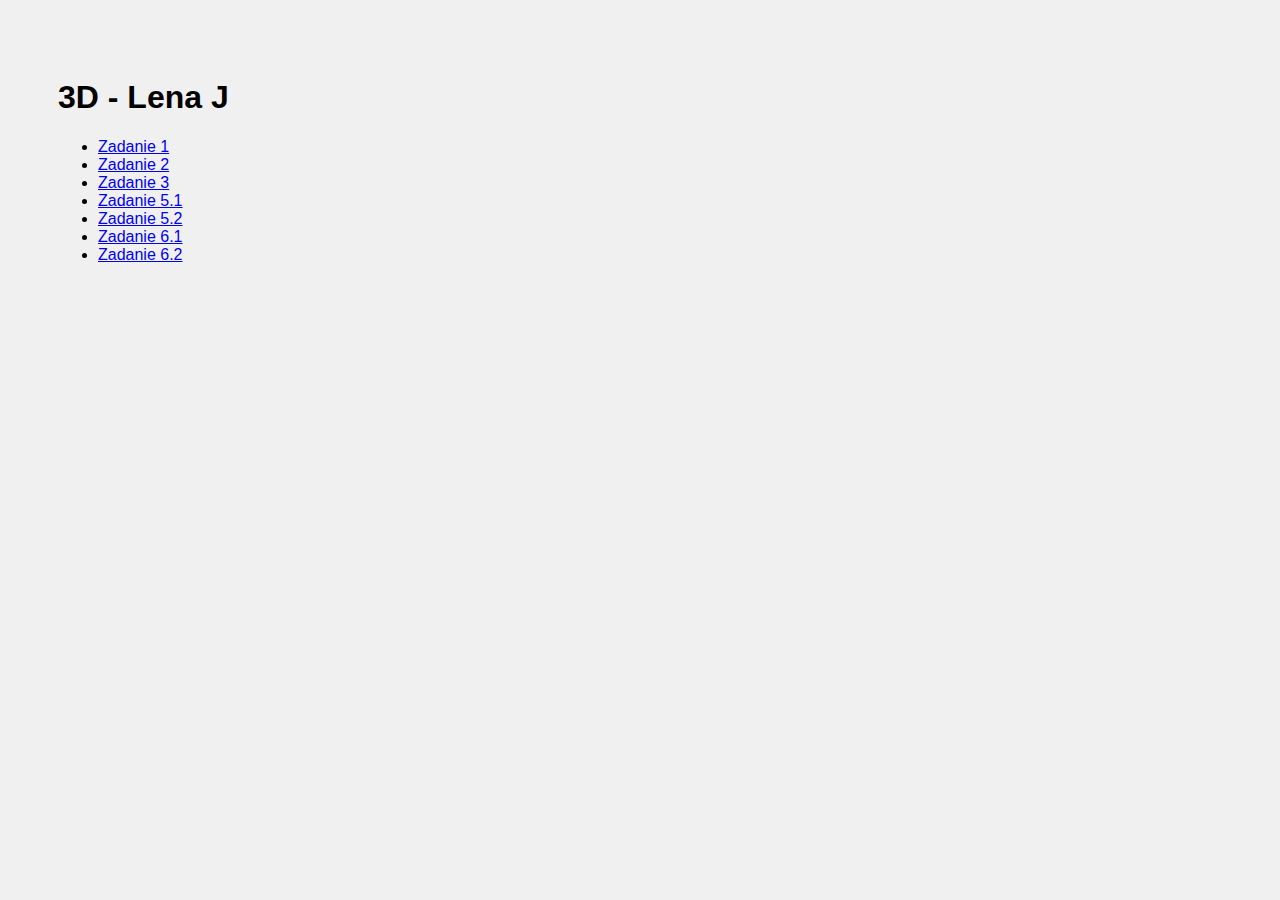
<file: index.html>
<!doctype html>
<html>
<head>
    <meta charset="UTF-8">
    <title>Zadanie 4.4</title>
</head>
<body style="font-family: Arial, sans-serif; background-color: #f0f0f0; padding: 50px;">
    <h1>3D - Lena J</h1>
   
    <ul>

	<li><a href="zadanie1.html">Zadanie 1</a></li>

        <li><a href="zadanie2.html">Zadanie 2</a></li>
        
        <li><a href="zadanie3.html">Zadanie 3</a></li>

		<li><a href="zad_5_1.html">Zadanie 5.1</a></li>

		<li><a href="zad_5_2.html">Zadanie 5.2</a></li>

		<li><a href="6.1.html">Zadanie 6.1</a></li>

		<li><a href="bmi.html">Zadanie 6.2</a></li>

    </ul>
</body>

</html>
</file>
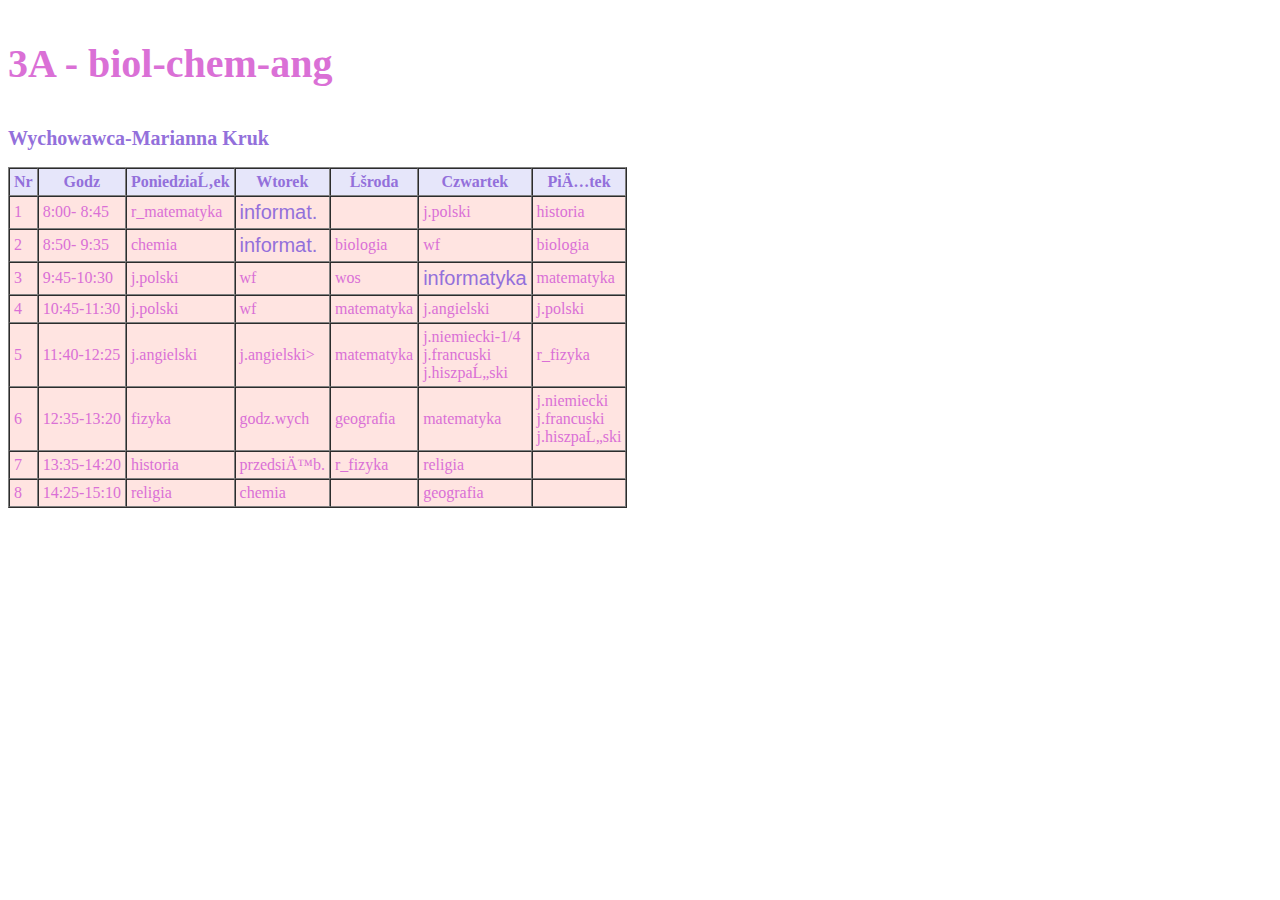
<file: 3A.html>
<!doctype html>
<html><head>
<meta charset=UTF-8" /> 
<meta http-equiv="Content-Language" content="pl">
<meta name="description" content="Plan lekcji oddziału 3A">
<link rel="stylesheet" href="styleplan.css" type="text/css">
<title>Plan lekcji oddziału - 3A</title>
</head>
<body>
<h3>3A - biol-chem-ang</h3>
<h2>Wychowawca-Marianna Kruk</h2>

<table border="1" cellspacing="0" cellpadding="4">
<tr>
<th>Nr</th>
<th>Godz</th>
<th>Poniedziałek</th>
<th>Wtorek</th>
<th>Środa</th>
<th>Czwartek</th>
<th>Piątek</th>
</tr>
<tr>
<td>1</td>
<td> 8:00- 8:45</td>
<td>r_matematyka</td>
<td><h9>informat.</h9></td>
<td>&nbsp;</td>
<td>j.polski</td>
<td>historia</td>
</tr>
<tr>
<td>2</td>
<td> 8:50- 9:35</td>
<td>chemia </td>
<td><h9>informat.</h9></td>
<td>biologia</td>
<td>wf</td>
<td>biologia</td>
</tr>
<tr>
<td>3</td>
<td> 9:45-10:30</td>
<td>j.polski</td>
<td>wf</td>
<td>wos</td>
<td><h9>informatyka</h9></td>
<td>matematyka </td>
</tr>
<tr>
<td>4</td>
<td>10:45-11:30</td>
<td>j.polski</td>
<td>wf</td>
<td>matematyka</td>
<td>j.angielski</td>
<td>j.polski </td>
</tr>
<tr>
<td>5</td>
<td>11:40-12:25</td>
<td>j.angielski</td>
<td>j.angielski></td>
<td>matematyka </td>
<td>j.niemiecki-1/4<br>j.francuski<br>j.hiszpański</td>
<td>r_fizyka</td>
</tr>
<tr>
<td>6</td>
<td>12:35-13:20</td>
<td>fizyka </td>
<td>godz.wych </td>
<td>geografia </td>
<td>matematyka </td>
<td>j.niemiecki<br>j.francuski<br>j.hiszpański</td>
</tr>
<tr>
<td>7</td>
<td>13:35-14:20</td>
<td>historia</td>
<td>przedsięb.</td>
<td>r_fizyka</td>
<td>religia </td>
<td>&nbsp;</td>
</tr>
<tr>
<td>8</td>
<td>14:25-15:10</td>
<td>religia </td>
<td>chemia </td>
<td>&nbsp;</td>
<td>geografia </td>
<td>&nbsp;</td>
</tr>
</table>


</body>
</html>
</file>
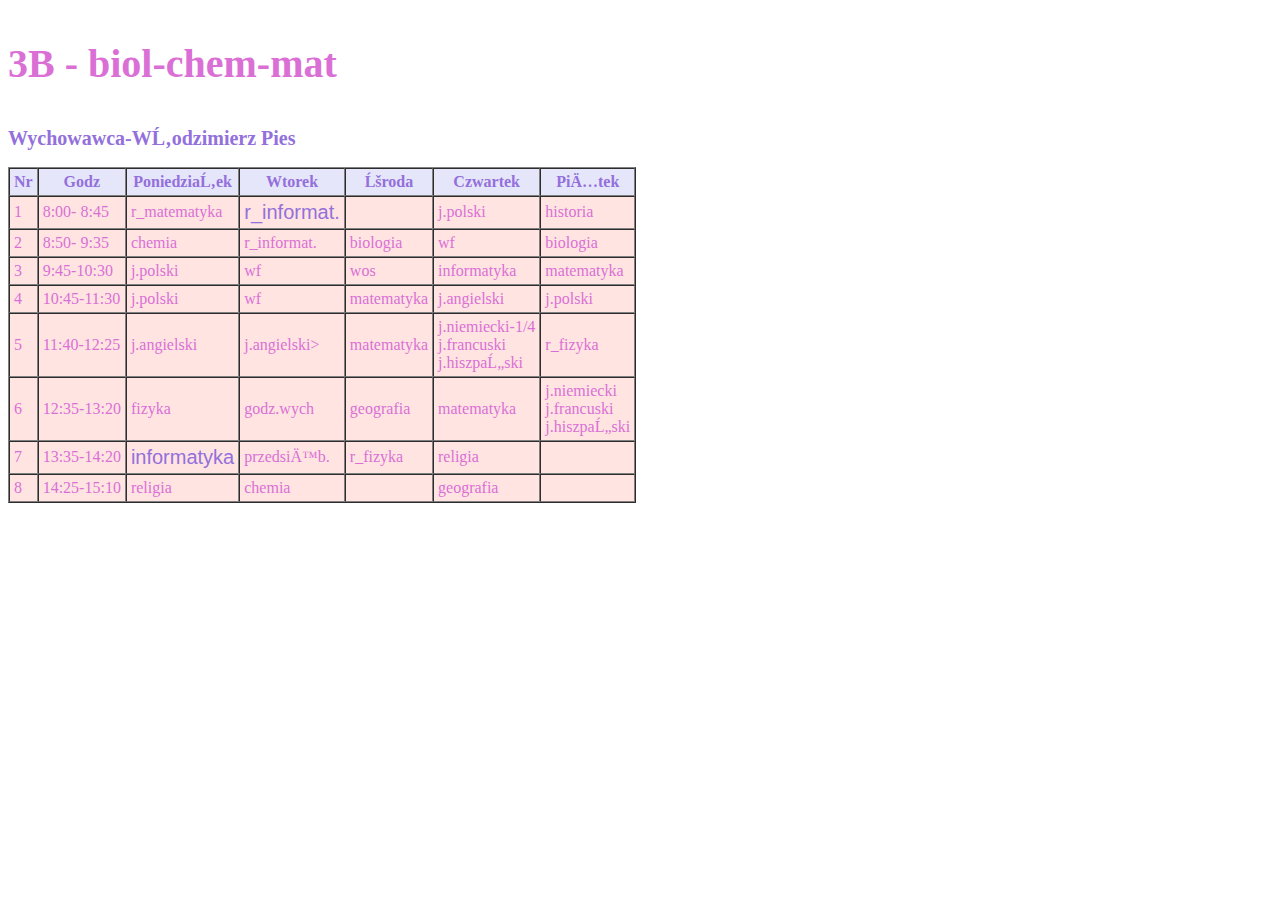
<file: 3B.html>
<!doctype html>
<html><head>
<meta charset=UTF-8" /> 
<meta http-equiv="Content-Language" content="pl">
<meta name="description" content="Plan lekcji oddziału 3B">
<link rel="stylesheet" href="styleplan.css" type="text/css">
<title>Plan lekcji oddziału - 3B</title>
</head>
<body>
<h3>3B - biol-chem-mat</h3>
<h2>Wychowawca-Włodzimierz Pies</h2>

<table border="1" cellspacing="0" cellpadding="4">
<tr>
<th>Nr</th>
<th>Godz</th>
<th>Poniedziałek</th>
<th>Wtorek</th>
<th>Środa</th>
<th>Czwartek</th>
<th>Piątek</th>
</tr>
<tr>
<td>1</td>
<td> 8:00- 8:45</td>
<td>r_matematyka</td>
<td><h9>r_informat.</h9></td>
<td>&nbsp;</td>
<td>j.polski</td>
<td>historia</td>
</tr>
<tr>
<td>2</td>
<td> 8:50- 9:35</td>
<td>chemia </td>
<td>r_informat.</td>
<td>biologia</td>
<td>wf</td>
<td>biologia</td>
</tr>
<tr>
<td>3</td>
<td> 9:45-10:30</td>
<td>j.polski</td>
<td>wf</td>
<td>wos</td>
<td>informatyka</td>
<td>matematyka </td>
</tr>
<tr>
<td>4</td>
<td>10:45-11:30</td>
<td>j.polski</td>
<td>wf</td>
<td>matematyka</td>
<td>j.angielski</td>
<td>j.polski </td>
</tr>
<tr>
<td>5</td>
<td>11:40-12:25</td>
<td>j.angielski</td>
<td>j.angielski></td>
<td>matematyka </td>
<td>j.niemiecki-1/4<br>j.francuski<br>j.hiszpański</td>
<td>r_fizyka</td>
</tr>
<tr>
<td>6</td>
<td>12:35-13:20</td>
<td>fizyka </td>
<td>godz.wych </td>
<td>geografia </td>
<td>matematyka </td>
<td>j.niemiecki<br>j.francuski<br>j.hiszpański</td>
</tr>
<tr>
<td>7</td>
<td>13:35-14:20</td>
<td><h9>informatyka</h9> </td>
<td>przedsięb.</td>
<td>r_fizyka</td>
<td>religia </td>
<td>&nbsp;</td>
</tr>
<tr>
<td>8</td>
<td>14:25-15:10</td>
<td>religia </td>
<td>chemia </td>
<td>&nbsp;</td>
<td>geografia </td>
<td>&nbsp;</td>
</tr>
</table>


</body>
</html>
</file>
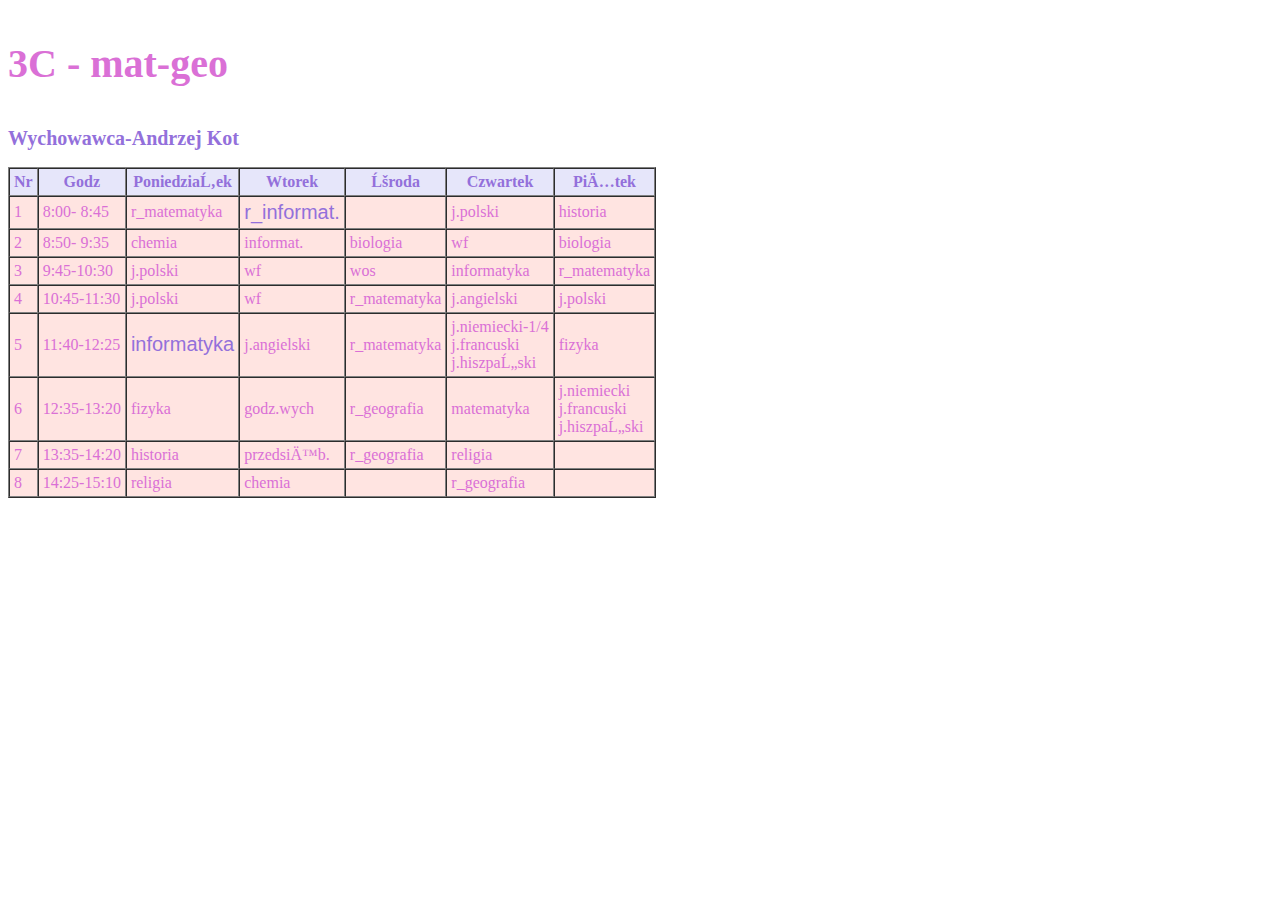
<file: 3C.html>
<!doctype html>
<html><head>
<meta charset=UTF-8" /> 
<meta http-equiv="Content-Language" content="pl">
<meta name="description" content="Plan lekcji oddziału 3C">
<link rel="stylesheet" href="styleplan.css" type="text/css">
<title>Plan lekcji oddziału - 3C</title>
</head>
<body>
<h3>3C - mat-geo</h3>
<h2>Wychowawca-Andrzej Kot</h2>

<table border="1" cellspacing="0" cellpadding="4">
<tr>
<th>Nr</th>
<th>Godz</th>
<th>Poniedziałek</th>
<th>Wtorek</th>
<th>Środa</th>
<th>Czwartek</th>
<th>Piątek</th>
</tr>
<tr>
<td>1</td>
<td> 8:00- 8:45</td>
<td>r_matematyka</td>
<td><h9>r_informat.</h9></td>
<td>&nbsp;</td>
<td>j.polski</td>
<td>historia</td>
</tr>
<tr>
<td>2</td>
<td> 8:50- 9:35</td>
<td>chemia </td>
<td>informat.</td>
<td>biologia</td>
<td>wf</td>
<td>biologia</td>
</tr>
<tr>
<td>3</td>
<td> 9:45-10:30</td>
<td>j.polski</td>
<td>wf</td>
<td>wos</td>
<td>informatyka</td>
<td>r_matematyka</td>
</tr>
<tr>
<td>4</td>
<td>10:45-11:30</td>
<td>j.polski</td>
<td>wf</td>
<td>r_matematyka</td>
<td>j.angielski</td>
<td>j.polski </td>
</tr>
<tr>
<td>5</td>
<td>11:40-12:25</td>
<td><h9>informatyka</h9></td>
<td>j.angielski</td>
<td>r_matematyka </td>
<td>j.niemiecki-1/4<br>j.francuski<br>j.hiszpański</td>
<td>fizyka</td>
</tr>
<tr>
<td>6</td>
<td>12:35-13:20</td>
<td>fizyka </td>
<td>godz.wych </td>
<td>r_geografia </td>
<td>matematyka </td>
<td>j.niemiecki<br>j.francuski<br>j.hiszpański</td>
</tr>
<tr>
<td>7</td>
<td>13:35-14:20</td>
<td>historia </td>
<td>przedsięb.</td>
<td>r_geografia</td>
<td>religia </td>
<td>&nbsp;</td>
</tr>
<tr>
<td>8</td>
<td>14:25-15:10</td>
<td>religia </td>
<td>chemia </td>
<td>&nbsp;</td>
<td>r_geografia</td>
<td>&nbsp;</td>
</tr>
</table>


</body>
</html>
</file>
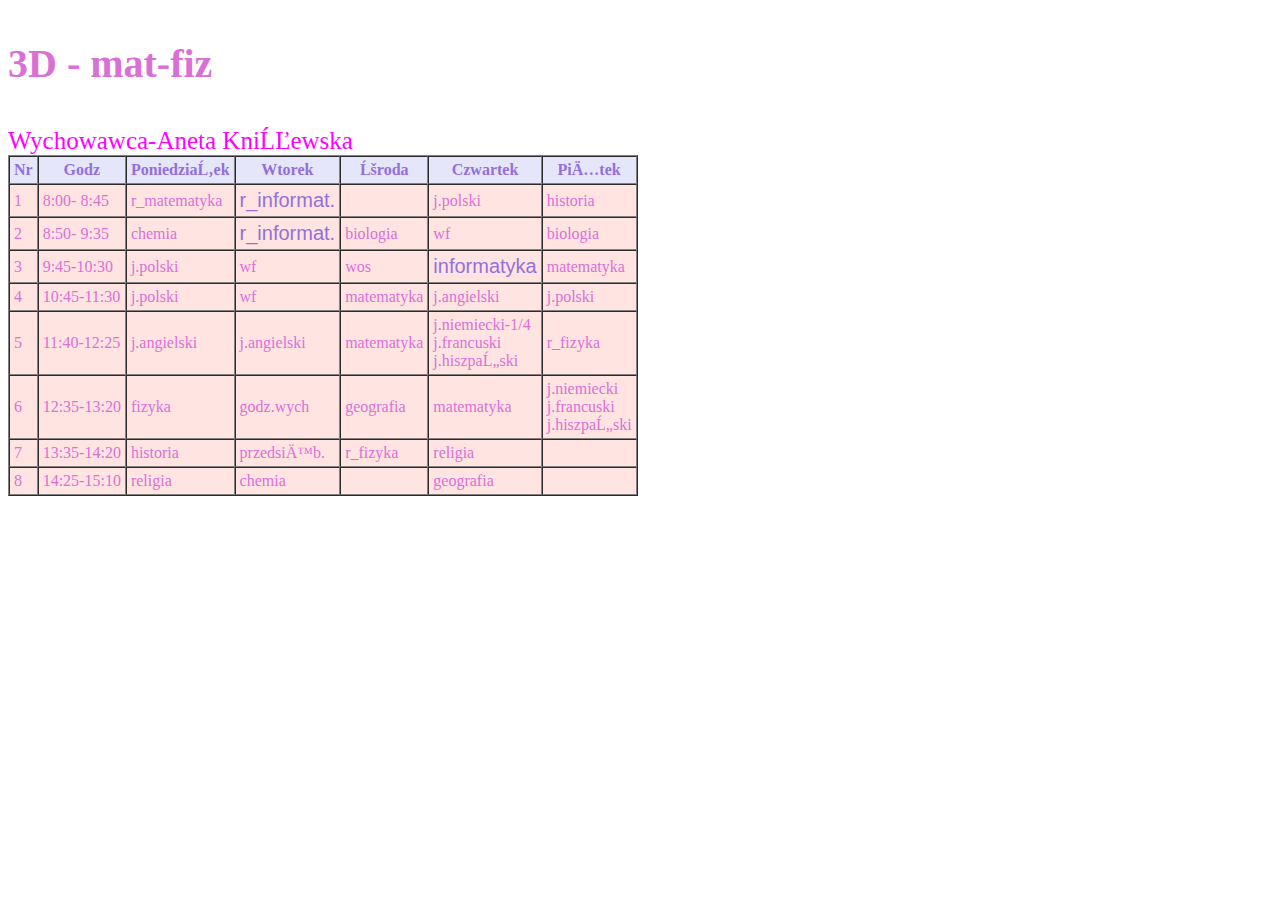
<file: 3D.html>
<!doctype html>
<html><head>
<meta charset=UTF-8" /> 
<meta http-equiv="Content-Language" content="pl">
<meta name="description" content="Plan lekcji oddziału 3D">
<link rel="stylesheet" href="styleplan.css" type="text/css">
<title>Plan lekcji oddziału - 3D</title>
</head>
<body>
<h3>3D - mat-fiz</h3>
<h22>Wychowawca-Aneta Kniżewska</h22>

<table border="1" cellspacing="0" cellpadding="4">
<tr>
<th>Nr</th>
<th>Godz</th>
<th>Poniedziałek</th>
<th>Wtorek</th>
<th>Środa</th>
<th>Czwartek</th>
<th>Piątek</th>
</tr>
<tr>
<td>1</td>
<td> 8:00- 8:45</td>
<td>r_matematyka</td>
<td><h9>r_informat.</h9></td>
<td>&nbsp;</td>
<td>j.polski</td>
<td>historia</td>
</tr>
<tr>
<td>2</td>
<td> 8:50- 9:35</td>
<td>chemia </td>
<td><h9>r_informat.</h9></td>
<td>biologia</td>
<td>wf</td>
<td>biologia</td>
</tr>
<tr>
<td>3</td>
<td> 9:45-10:30</td>
<td>j.polski</td>
<td>wf</td>
<td>wos</td>
<td><h9>informatyka</h9></td>
<td>matematyka </td>
</tr>
<tr>
<td>4</td>
<td>10:45-11:30</td>
<td>j.polski</td>
<td>wf</td>
<td>matematyka</td>
<td>j.angielski</td>
<td>j.polski </td>
</tr>
<tr>
<td>5</td>
<td>11:40-12:25</td>
<td>j.angielski</td>
<td>j.angielski</td>
<td>matematyka </td>
<td>j.niemiecki-1/4<br>j.francuski<br>j.hiszpański</td>
<td>r_fizyka</td>
</tr>
<tr>
<td>6</td>
<td>12:35-13:20</td>
<td>fizyka </td>
<td>godz.wych </td>
<td>geografia </td>
<td>matematyka </td>
<td>j.niemiecki<br>j.francuski<br>j.hiszpański</td>
</tr>
<tr>
<td>7</td>
<td>13:35-14:20</td>
<td>historia </td>
<td>przedsięb.</td>
<td>r_fizyka</td>
<td>religia </td>
<td>&nbsp;</td>
</tr>
<tr>
<td>8</td>
<td>14:25-15:10</td>
<td>religia </td>
<td>chemia </td>
<td>&nbsp;</td>
<td>geografia </td>
<td>&nbsp;</td>
</tr>
</table>


</body>
</html>
</file>
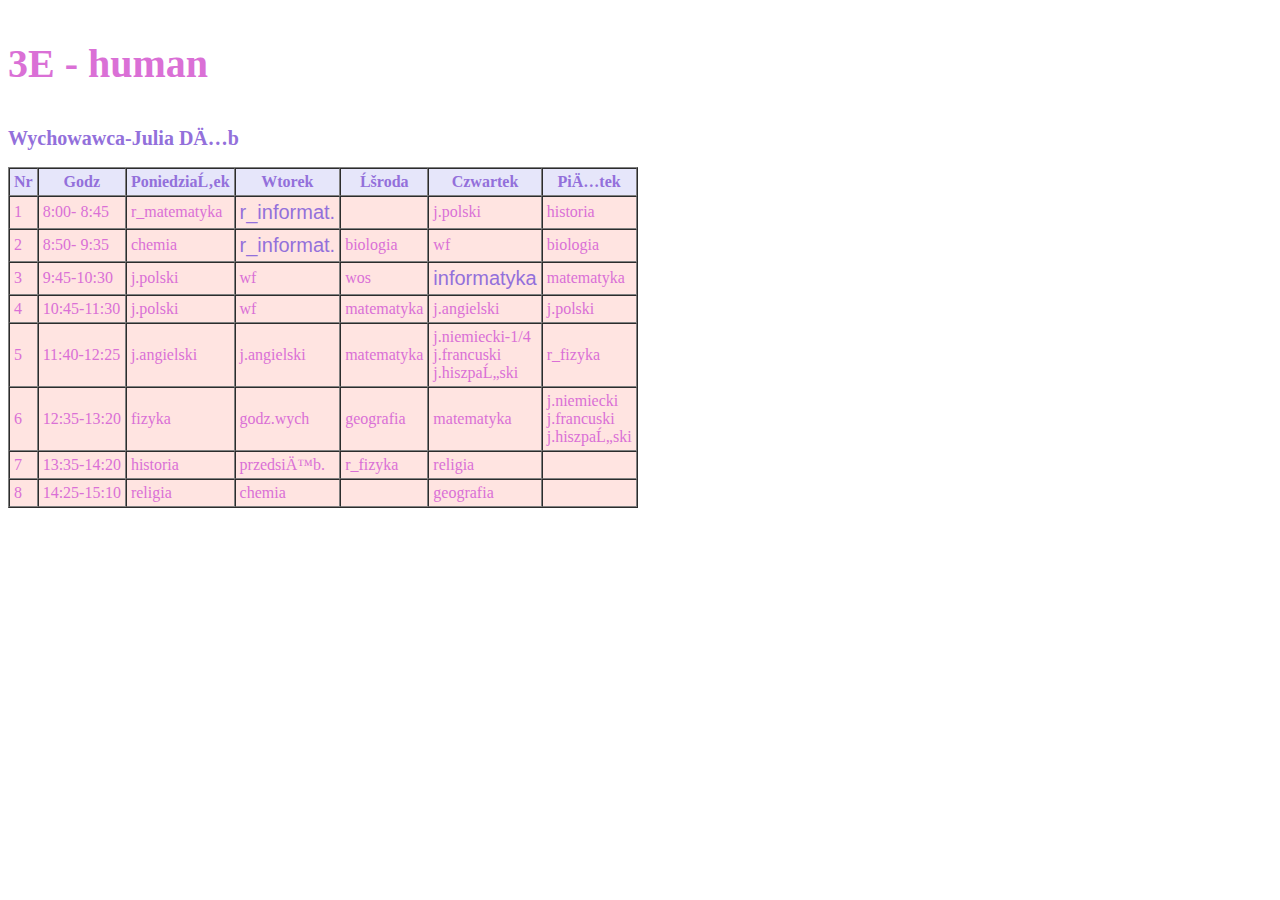
<file: 3E.html>
<!doctype html>
<html><head>
<meta charset=UTF-8" /> 
<meta http-equiv="Content-Language" content="pl">
<meta name="description" content="Plan lekcji oddziału 3E">
<link rel="stylesheet" href="styleplan.css" type="text/css">
<title>Plan lekcji oddziału - 3E</title>
</head>
<body>
<h3>3E - human</h3>
<h2>Wychowawca-Julia Dąb</h2>

<table border="1" cellspacing="0" cellpadding="4">
<tr>
<th>Nr</th>
<th>Godz</th>
<th>Poniedziałek</th>
<th>Wtorek</th>
<th>Środa</th>
<th>Czwartek</th>
<th>Piątek</th>
</tr>
<tr>
<td>1</td>
<td> 8:00- 8:45</td>
<td>r_matematyka</td>
<td><h9>r_informat.</h9></td>
<td>&nbsp;</td>
<td>j.polski</td>
<td>historia</td>
</tr>
<tr>
<td>2</td>
<td> 8:50- 9:35</td>
<td>chemia </td>
<td><h9>r_informat.</h9</td>
<td>biologia</td>
<td>wf</td>
<td>biologia</td>
</tr>
<tr>
<td>3</td>
<td> 9:45-10:30</td>
<td>j.polski</td>
<td>wf</td>
<td>wos</td>
<td><h9>informatyka</h9></td>
<td>matematyka </td>
</tr>
<tr>
<td>4</td>
<td>10:45-11:30</td>
<td>j.polski</td>
<td>wf</td>
<td>matematyka</td>
<td>j.angielski</td>
<td>j.polski </td>
</tr>
<tr>
<td>5</td>
<td>11:40-12:25</td>
<td>j.angielski</td>
<td>j.angielski</td>
<td>matematyka </td>
<td>j.niemiecki-1/4<br>j.francuski<br>j.hiszpański</td>
<td>r_fizyka</td>
</tr>
<tr>
<td>6</td>
<td>12:35-13:20</td>
<td>fizyka </td>
<td>godz.wych </td>
<td>geografia </td>
<td>matematyka </td>
<td>j.niemiecki<br>j.francuski<br>j.hiszpański</td>
</tr>
<tr>
<td>7</td>
<td>13:35-14:20</td>
<td>historia </td>
<td>przedsięb.</td>
<td>r_fizyka</td>
<td>religia </td>
<td>&nbsp;</td>
</tr>
<tr>
<td>8</td>
<td>14:25-15:10</td>
<td>religia </td>
<td>chemia </td>
<td>&nbsp;</td>
<td>geografia </td>
<td>&nbsp;</td>
</tr>
</table>


</body>
</html>
</file>
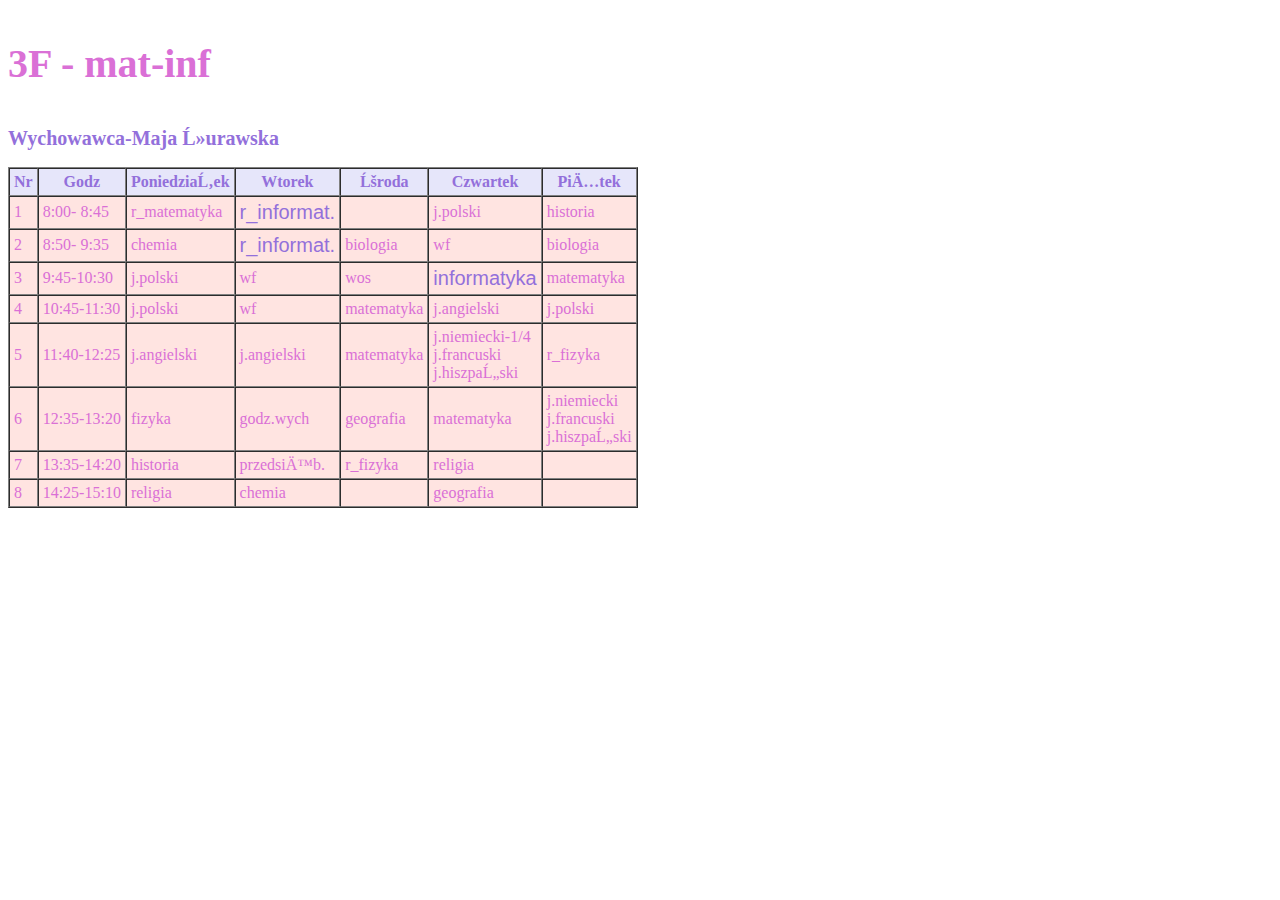
<file: 3F.html>
<!doctype html>
<html><head>
<meta charset=UTF-8" /> 
<meta http-equiv="Content-Language" content="pl">
<meta name="description" content="Plan lekcji oddziału 3F">
<link rel="stylesheet" href="styleplan.css" type="text/css">
<title>Plan lekcji oddziału - 3F</title>
</head>
<body>
<h3>3F - mat-inf</h3>
<h2>Wychowawca-Maja Żurawska</h2>

<table border="1" cellspacing="0" cellpadding="4">
<tr>
<th>Nr</th>
<th>Godz</th>
<th>Poniedziałek</th>
<th>Wtorek</th>
<th>Środa</th>
<th>Czwartek</th>
<th>Piątek</th>
</tr>
<tr>
<td>1</td>
<td> 8:00- 8:45</td>
<td>r_matematyka</td>
<td><h9>r_informat.</h9></td>
<td>&nbsp;</td>
<td>j.polski</td>
<td>historia</td>
</tr>
<tr>
<td>2</td>
<td> 8:50- 9:35</td>
<td>chemia </td>
<td><h9>r_informat.</h9></td>
<td>biologia</td>
<td>wf</td>
<td>biologia</td>
</tr>
<tr>
<td>3</td>
<td> 9:45-10:30</td>
<td>j.polski</td>
<td>wf</td>
<td>wos</td>
<td><h9>informatyka</h9></td>
<td>matematyka </td>
</tr>
<tr>
<td>4</td>
<td>10:45-11:30</td>
<td>j.polski</td>
<td>wf</td>
<td>matematyka</td>
<td>j.angielski</td>
<td>j.polski </td>
</tr>
<tr>
<td>5</td>
<td>11:40-12:25</td>
<td>j.angielski</td>
<td>j.angielski</td>
<td>matematyka </td>
<td>j.niemiecki-1/4<br>j.francuski<br>j.hiszpański</td>
<td>r_fizyka</td>
</tr>
<tr>
<td>6</td>
<td>12:35-13:20</td>
<td>fizyka </td>
<td>godz.wych </td>
<td>geografia </td>
<td>matematyka </td>
<td>j.niemiecki<br>j.francuski<br>j.hiszpański</td>
</tr>
<tr>
<td>7</td>
<td>13:35-14:20</td>
<td>historia </td>
<td>przedsięb.</td>
<td>r_fizyka</td>
<td>religia </td>
<td>&nbsp;</td>
</tr>
<tr>
<td>8</td>
<td>14:25-15:10</td>
<td>religia </td>
<td>chemia </td>
<td>&nbsp;</td>
<td>geografia </td>
<td>&nbsp;</td>
</tr>
</table>


</body>
</html>
</file>
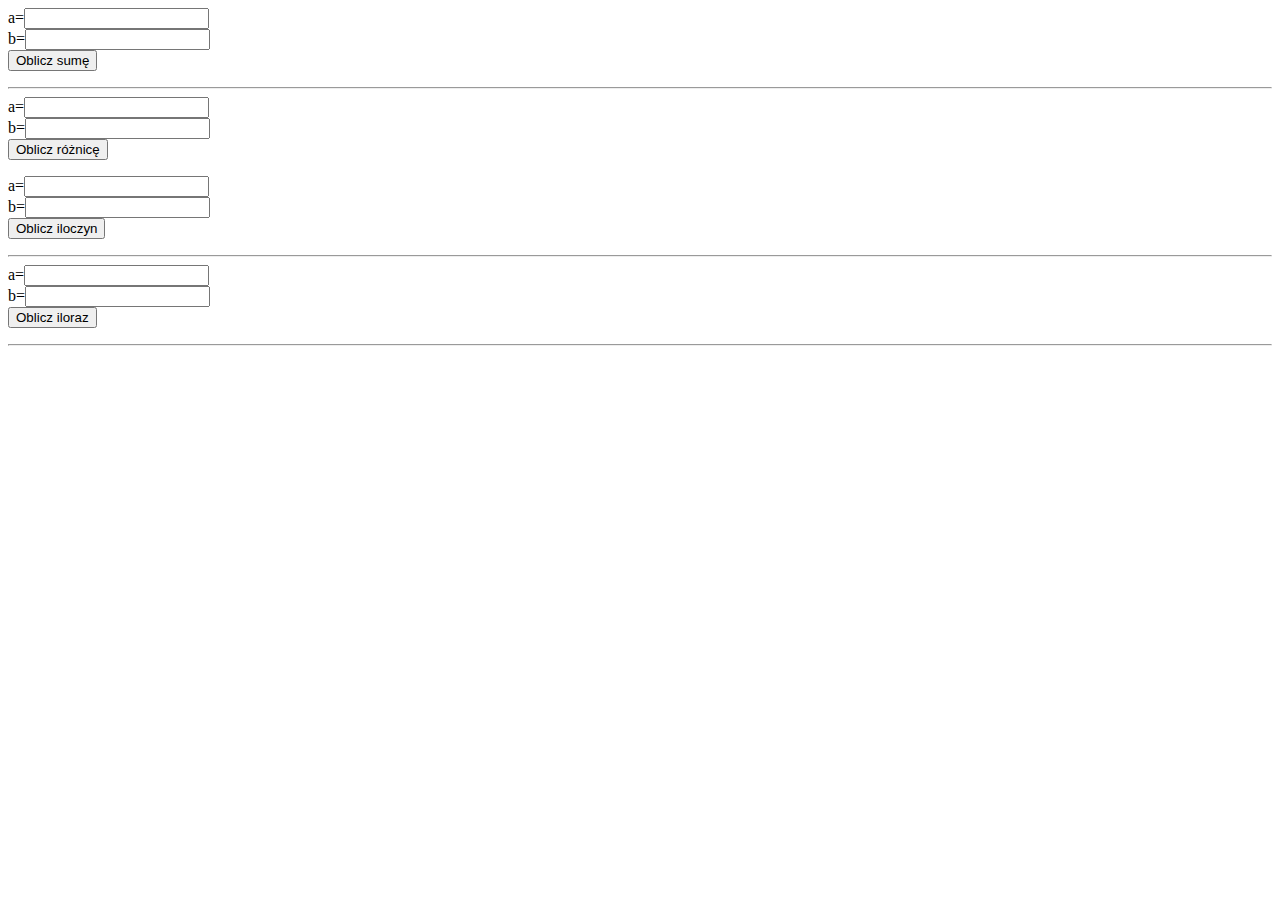
<file: 6.1.html>
<html>
<head>
  <meta http-equiv="Content-type" content="text/html; charset=UTF-8" />  
  <title>Kalkulator</title>
</head>
<body>

<script language="JavaScript">
function dodawanie() {
/* Odwołanie do formularza i jego elementów przez nazwę*/
var skl1=parseFloat(document.FormDod.a_dod.value);
var skl2=parseFloat(document.FormDod.b_dod.value);
var wynik = skl1+skl2;
alert(wynik);
}
</script>

<form name="FormDod">
a=<input type="Text" name="a_dod"><br>
b=<input type="Text" name="b_dod"><br>
<input type="Button" value="Oblicz sumę" onclick="dodawanie()">
</form>
<hr>



<script language="JavaScript">
function odejmowanie() {
/* Odwołanie do formularza i jego elementów przez indeks
Formularz o nazwie jakas_wymyslona_nazwa1 jest drugim formularzem w dokumencie więc ma indeks równy 1
Pole tekstowe o nazwie jakas_wymyslona_nazwa2 jest pierwszym elementem formularza więc ma indeks równy 0
*/
var skl1=parseFloat(document.forms[1].elements[0].value);
var skl2=parseFloat(document.forms[1].elements[1].value);
var wynik = skl1-skl2;
alert(wynik);
}
</script>

<form name="jakas_wymyslona_nazwa1">
a=<input type="Text" name="jakas_wymyslona_nazwa2"><br>
b=<input type="Text" name="jakas_wymyslona_nazwa3"><br>
<input type="Button" value="Oblicz różnicę" onclick="odejmowanie()">
</form>




<script language="JavaScript">
function mnozenie() {
/* Odwołanie do formularza i jego elementów przez nazwę*/
var skl1=parseFloat(document.FormMnoz.a_mnoz.value);
var skl2=parseFloat(document.FormMnoz.b_mnoz.value);
var wynik = skl1*skl2;
alert(wynik);
}
</script>

<form name="FormMnoz">
a=<input type="Text" name="a_mnoz"><br>
b=<input type="Text" name="b_mnoz"><br>
<input type="Button" value="Oblicz iloczyn" onclick="mnozenie()">
</form>
<hr>




<script language="JavaScript">
function dzielenie() {
/* Odwołanie do formularza i jego elementów przez nazwę*/
var skl1=parseFloat(document.FormDziel.a_dziel.value);
var skl2=parseFloat(document.FormDziel.b_dziel.value);
var wynik = skl1/skl2;
alert(wynik);
}
</script>

<form name="FormDziel">
a=<input type="Text" name="a_dziel"><br>
b=<input type="Text" name="b_dziel"><br>
<input type="Button" value="Oblicz iloraz" onclick="dzielenie()">
</form>
<hr>





</body>
</html>
</file>
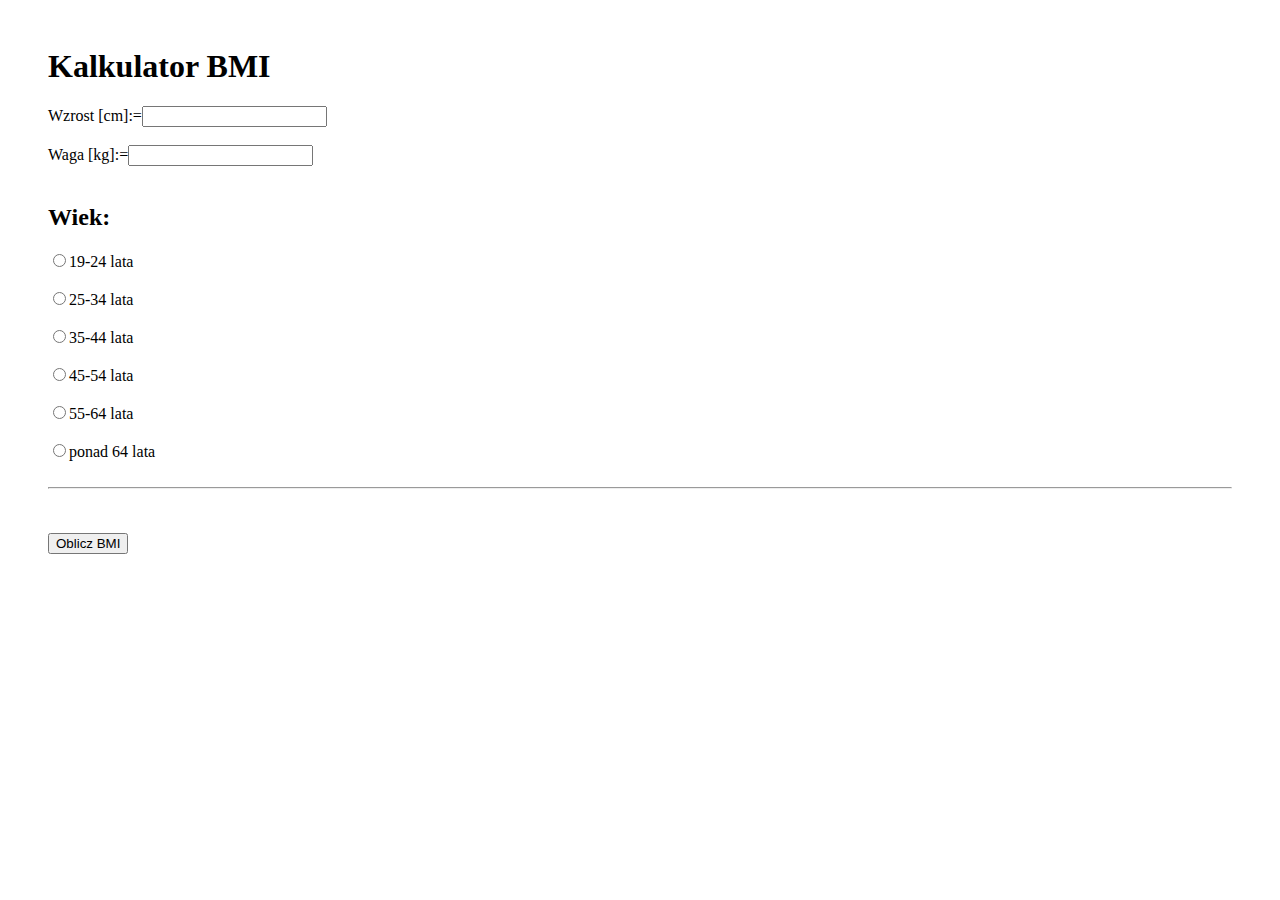
<file: bmi.html>
<html>
<head>
  <meta http-equiv="Content-type" content="text/html; charset=UTF-8" />  
  <title>KalkulatorBMI</title>
</head>
<body style="font-family: Georgia; padding: 40px;">

<h1>Kalkulator BMI</h1>

<script language="JavaScript">
function bmi() {
var skl1=parseFloat(document.FormBMI.waga.value);

var skl2=parseFloat(document.FormBMI.wzrost.value);
var wynik = skl1/(skl2**2/10000);
alert(Number(Math.round(wynik + 'e+2') + 'e-2'));
}
</script>

<form name="FormBMI">
Wzrost [cm]:=<input type="Text" name="wzrost"><br>
<br>
Waga [kg]:=<input type="Text" name="waga"><br>
<br>
<h2>Wiek:</h2>
<input type="radio" name="nazwa" value="19-24 lata" >19-24 lata<br><br>
<input type="radio" name="nazwa" value="25-34 lata" >25-34 lata<br><br>
<input type="radio" name="nazwa" value="35-44 lata" >35-44 lata<br><br>
<input type="radio" name="nazwa" value="45-54 lata" >45-54 lata<br><br>
<input type="radio" name="nazwa" value="55-64 lata" >55-64 lata<br><br>
<input type="radio" name="nazwa" value="ponad 64 lata" >ponad 64 lata<br><br>
<hr>
<br>
<br>
<input type="Button" value="Oblicz BMI" onclick="bmi()">
</form>






</body>
</html>
</file>
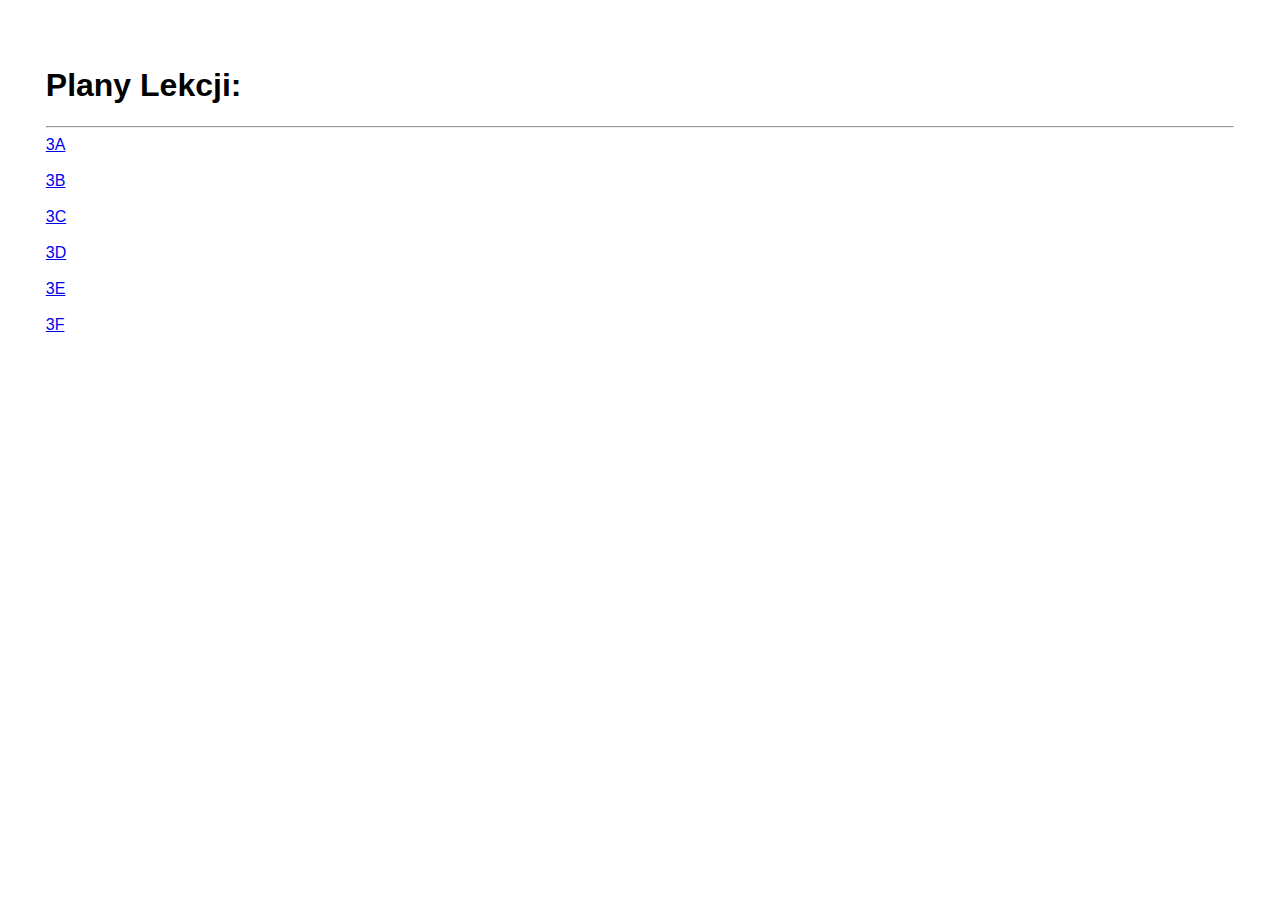
<file: zad_5_11.html>
<!doctype html>
<html>
<head>
    <meta charset="UTF-8">
    <title>Zadanie 5.1</title>
</head>
<body style="font-family: Arial, sans-serif; padding: 1cm;">
    <h1>Plany Lekcji:</h1>
  <hr>
        <a href="3A.html">3A</a>
        <br><br>
	<a href="3B.html">3B</a>
	<br><br>
	<a href="3C.html">3C</a>
	<br><br>
	<a href="3D.html">3D</a>
	<br><br>
	<a href="3E.html">3E</a>
	<br><br>
	<a href="3F.html">3F</a>
    
</body>
</html>
</file>
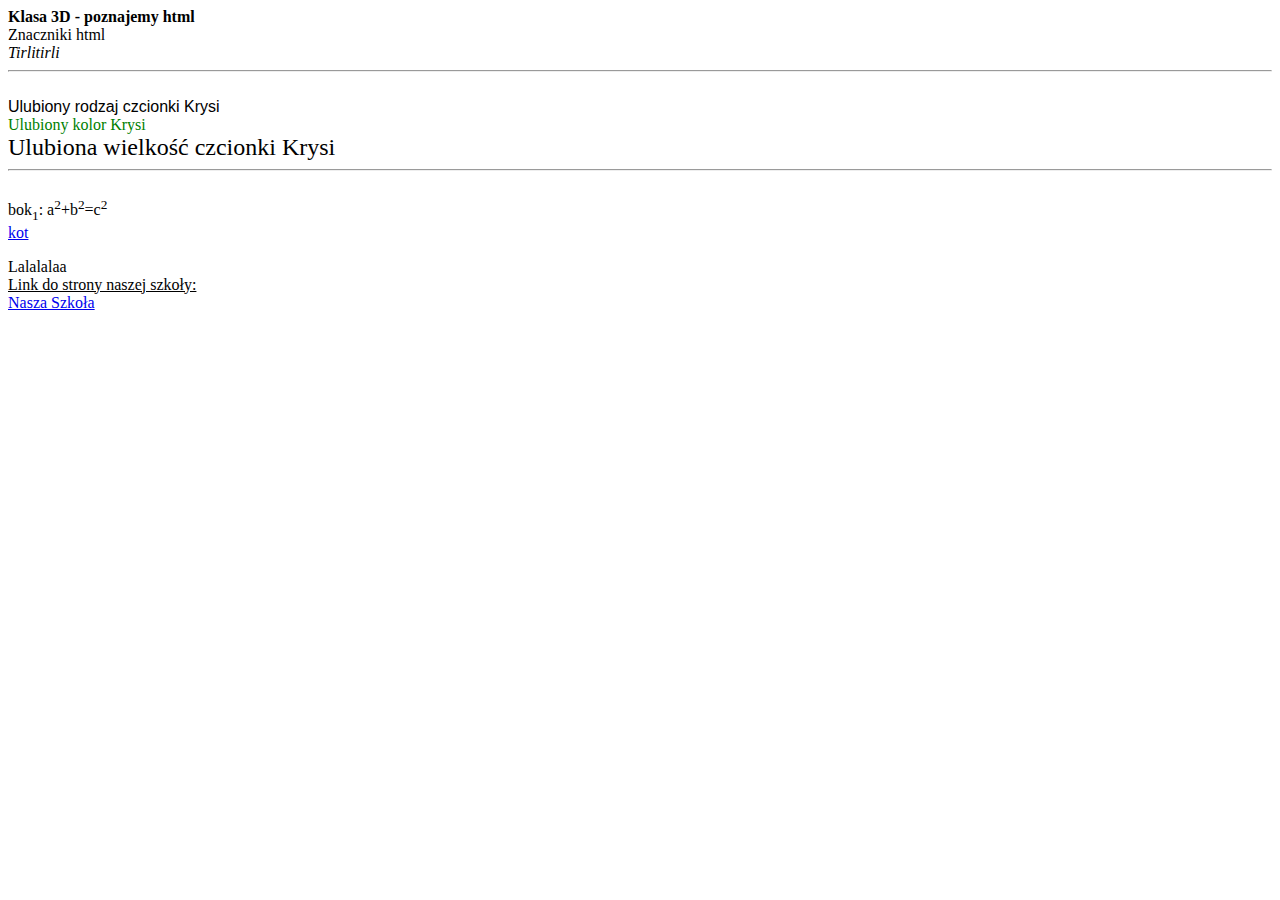
<file: zadanie1.html>
<!doctype html>
<html>
<head>
<meta charset="utf-8">
<meta name="description" content="Tu wpisz opis zawartości strony">
<title>Lekcja 1 - WWW</title>
</head>
<body>
 
<b>Klasa 3D - poznajemy html</b>
<br> Znaczniki html
<br> <i>Tirlitirli</i>
<hr>
<br> <span style="font-family: Arial">Ulubiony rodzaj czcionki Krysi</span>
<br> <span style="color: green">Ulubiony kolor Krysi</span>
<br> <span style="font-size: x-large">Ulubiona wielkość czcionki Krysi</span>
<hr>
<br> bok<sub>1</sub>: a<sup>2</sup>+b<sup>2</sup>=c<sup>2</sup>
<br> <a href="https://www.google.com/search?sca_esv=368d236c3a8fb3dd&rlz=1C1GCEU_enPL1183PL1184&udm=2&fbs=[base64]&q=kot&sa=X&ved=2ahUKEwjm54Tf88GRAxWeHBAIHZFfDWcQtKgLegQIDRAB&biw=989&bih=952&dpr=1#sv=CAMSVhoyKhBlLUJUdldlblNTdFBNU0lNMg5CVHZXZW5TU3RQTVNJTToOdl9NVDNEU0NZZm40Vk0gBCocCgZtb3NhaWMSEGUtQlR2V2VuU1N0UE1TSU0YADABGAcglMu5gwcwAkoKCAIQAhgCIAIoAg">kot</a>
<p> Lalalalaa
<br> <u>Link do strony naszej szkoły:</u>
 
<br> <a href="http://informatyka.mobile.prus.siedlce.pl/index.php/start">Nasza Szkoła
 
 
 
</body>
</html>
</file>
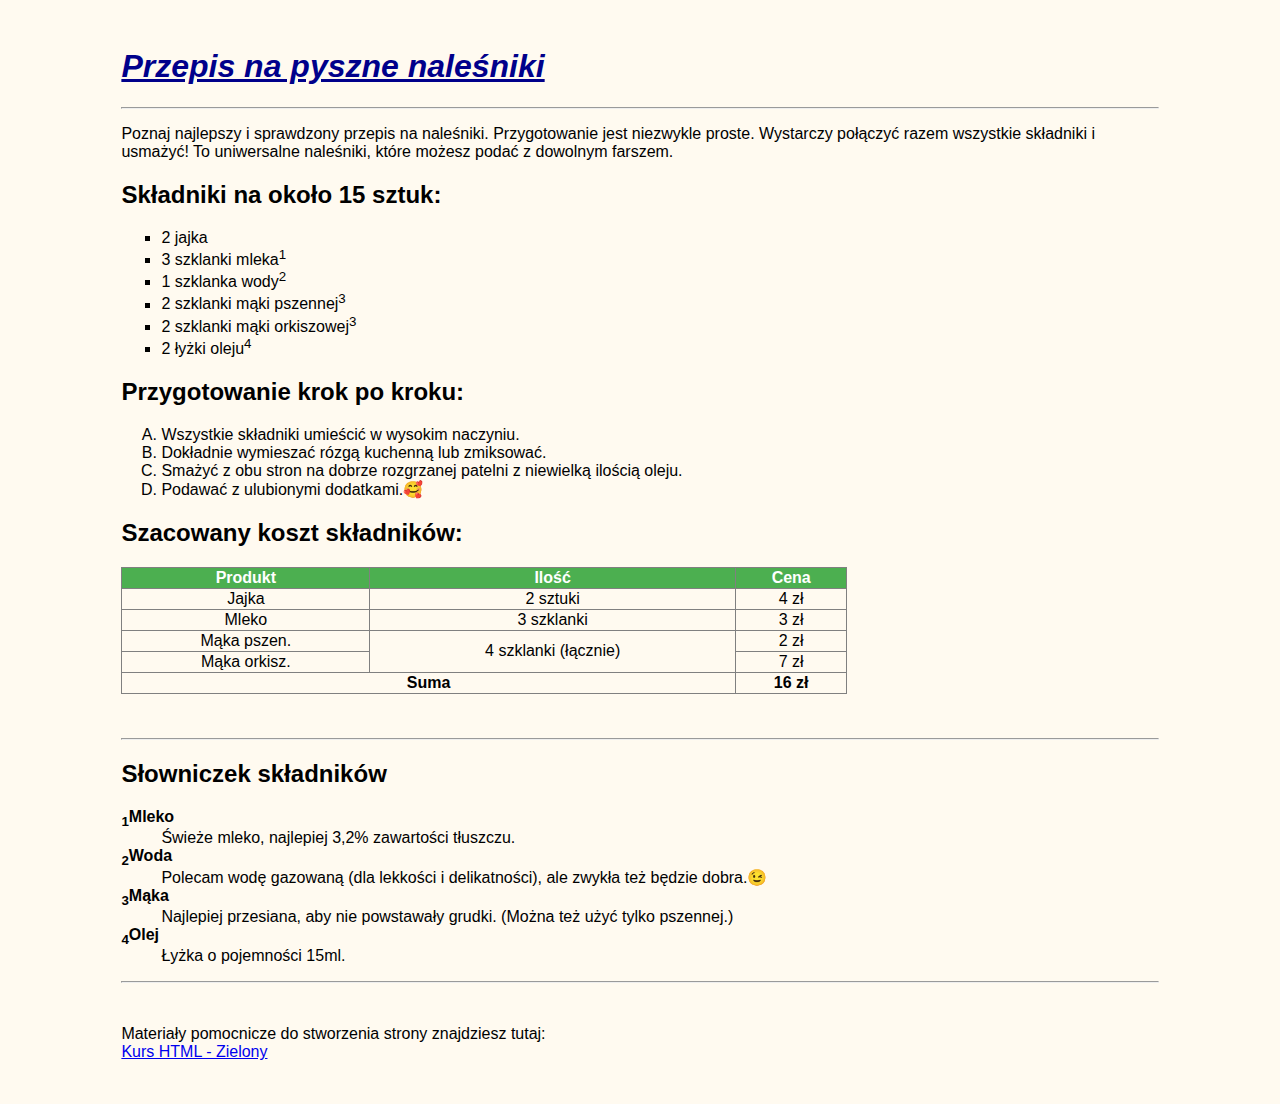
<file: zadanie2.html>
<!doctype html>
<!-- Lena Jurzyk -->
<html>
<head>
    <meta charset="UTF-8">
    <title>Przepis na naleśniki</title>
</head>
<body style="font-family:  Arial, sans-serif; background-color: #FFFAF0;  padding: 0.5cm 3cm;">

    <h1 style="color: darkblue; font-family: 'Verdana', sans-serif; font-size: 32px;">
        <i><u>Przepis na pyszne naleśniki</u></i>
    </h1>

    <hr> <p>
        Poznaj najlepszy i sprawdzony przepis na naleśniki. Przygotowanie jest niezwykle proste. Wystarczy połączyć razem wszystkie składniki i usmażyć! To uniwersalne naleśniki, które możesz podać z dowolnym farszem. 
    </p>

    <h2>Składniki na około 15 sztuk:</h2>
    <ul style="list-style-type: square;">
        <li>2 jajka</li>
        <li>3 szklanki mleka<sup>1</sup> </li>
        <li>1 szklanka wody<sup>2</sup></li>
        <li>2 szklanki mąki pszennej<sup>3</sup></li>
	<li>2 szklanki mąki orkiszowej<sup>3</sup></li>
        <li>2 łyżki oleju<sup>4</sup></li>
    </ul>

    <h2>Przygotowanie krok po kroku:</h2>
    <ol type="A">
        <li>Wszystkie składniki umieścić w wysokim naczyniu.</li>
        <li>Dokładnie wymieszać rózgą kuchenną lub zmiksować.</li>
        <li>Smażyć z obu stron na dobrze rozgrzanej patelni z niewielką ilością oleju.</li>
        <li>Podawać z ulubionymi dodatkami.&#129392;</li>
    </ol>

    <h2>Szacowany koszt składników:</h2>
    <table border="1" width="70%" style="border-collapse: collapse; text-align: center;">
        <tr style="background-color: #4CAF50; color: white;">
            <th>Produkt</th>
            <th>Ilość</th>
            <th>Cena</th>
        </tr>
        <tr>
            <td>Jajka</td>
            <td>2 sztuki</td>
            <td>4 zł</td>
        </tr>
	<tr>
            <td>Mleko</td>
            <td>3 szklanki</td>
            <td>3 zł</td>
        </tr>

        <tr>
            <td>Mąka pszen.</td>
            <td rowspan="2">4 szklanki (łącznie)</td> <td>2 zł</td>
        </tr>
        <tr>
            <td>Mąka orkisz.</td>
            <td>7 zł</td>
        </tr>
                <tr>
            <td colspan="2"><b>Suma</b></td> <td><b>16 zł</b></td>
        </tr>
    </table>
<br><br>
<hr>
    <h2>Słowniczek składników</h2>
    <dl>
        <dt><b><sub>1</sub>Mleko</b></dt>
        <dd>Świeże mleko, najlepiej 3,2% zawartości tłuszczu.</dd>
        
        <dt><b><sub>2</sub>Woda</b></dt>
        <dd>Polecam wodę gazowaną (dla lekkości i delikatności), ale zwykła też będzie dobra.&#128521;</dd>
        
        <dt><b><sub>3</sub>Mąka</b></dt>
        <dd>Najlepiej przesiana, aby nie powstawały grudki. (Można też użyć tylko pszennej.)</dd>
        
        <dt><b><sub>4</sub>Olej</b></dt>
        <dd>Łyżka o pojemności 15ml.</dd>
    </dl>

    <hr>
<br>
    <p>Materiały pomocnicze do stworzenia strony znajdziesz tutaj: <br>
        <a href="https://www.kurshtml.edu.pl/html/wstep,zielony.html" target="_blank">Kurs HTML - Zielony</a>
    </p>

</body>
</html>
</file>
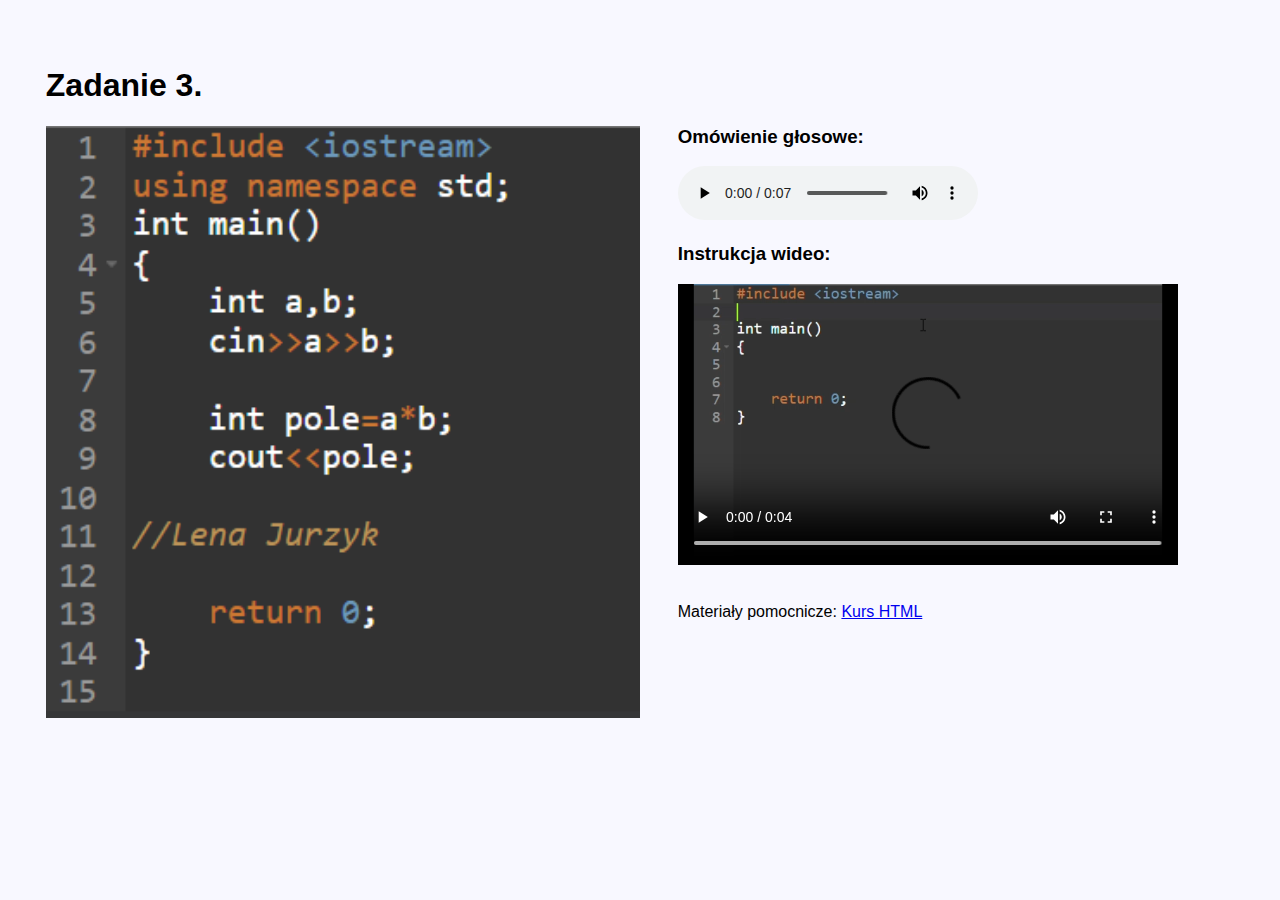
<file: zadanie3.html>
<!doctype html>
<html>
<head>
	<meta charset="UTF-8">
	<title>Zadanie 3</title>
</head>
<body style="font-family: Arial, sans-serif; padding: 1cm; background-color: #F8F8FF;">

    <h1>Zadanie 3.</h1>

    <img src="program.png" alt="Zrzut ekranu mojego kodu" 
         style="float: left; width: 50%; margin-right: 1cm; margin-bottom: 1cm;">

    <p style="clear:right">

    <h3>Omówienie głosowe:</h3>
    <audio controls>
        <source src="audio.m4a" type="audio/mpeg">
        Twoja przeglądarka nie obsługuje audio.
    </audio>

    <h3>Instrukcja wideo:</h3>
    <video width="500" controls>
        <source src="video.mp4" type="video/mp4">
        Twoja przeglądarka nie obsługuje wideo.
    </video>

    <br><br>
    <p>Materiały pomocnicze: <a href="https://www.kurshtml.edu.pl/" target="_blank">Kurs HTML</a></p>
    

  </p>

</body>
</html>
</file>
<file: styleplan.css>
h3
{
font-size:40px;
color: #DA70D6;
}

h2
{
font-size:20px;
color: #9370DB;
}

th
{
color: #9370DB;
}

h1
{
font-size:16px;
color:red;
}

th
{
background-color: #E6E6FA;
}

td
{
background-color: #FFE4E1;
}

td
{
color: #DA70D6;
}

h9
{
font-family:Arial;
font-size: 20px;
color: #9370DB;
}

h22
{
font-size:25px;
color:	#FF00FF;
}
</file>
